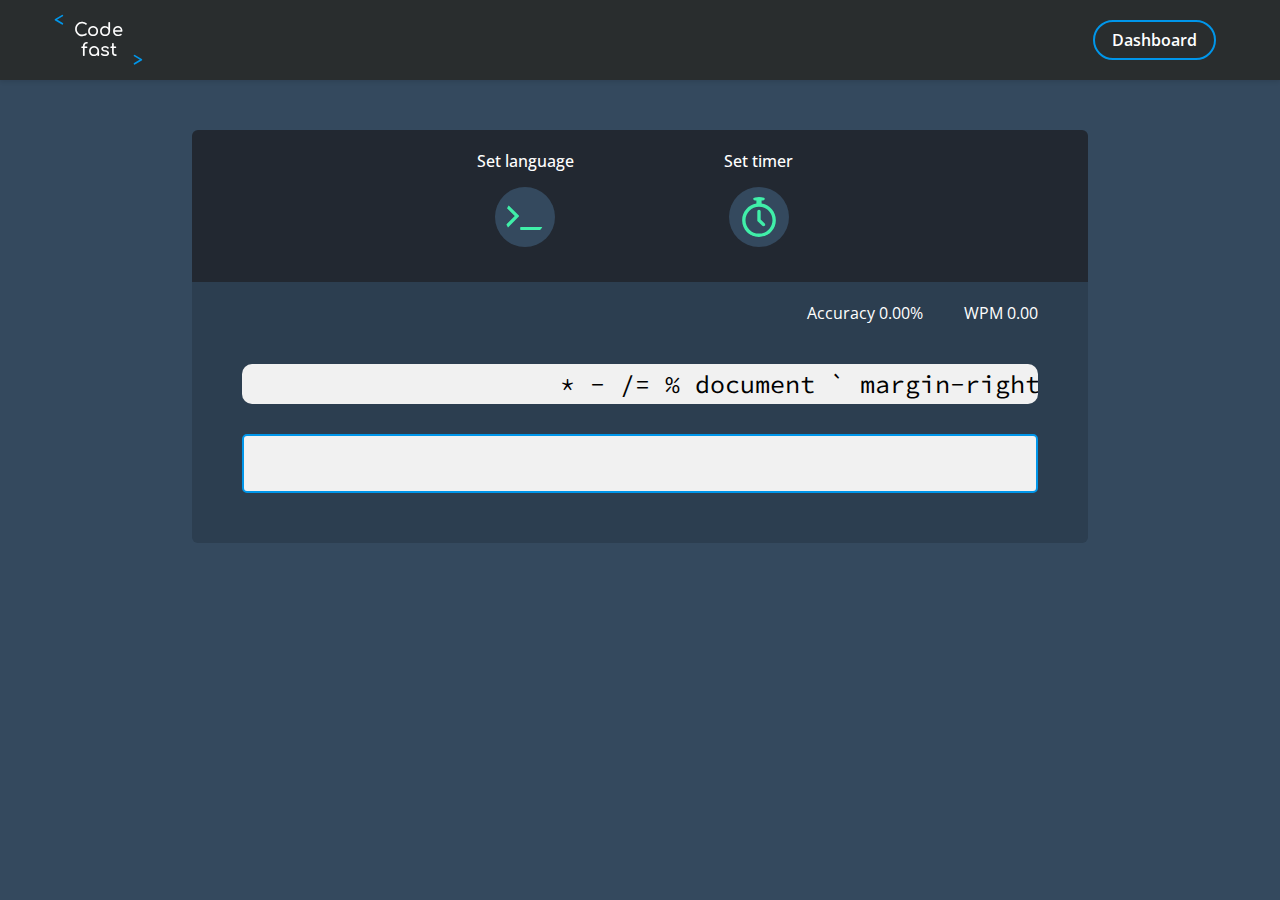
<file: index.html>
<!DOCTYPE html>
<html>
    <head>
        <meta charset="UTF-8">
        <meta http-equiv="X-UA-Compatible" content="IE=edge">
        <meta name="viewport" content="width=device-width, initial-scale=1.0">
        <meta name="keywords" content="programowanie, pisanie, kodowanie">
        <meta name="description" content="Strona ma na celu zwiększenie twojej szybkości pisania kodu.">
        <title>Code Fast</title>
        <link href="https://fonts.googleapis.com/css?family=Source+Code+Pro:400&amp;subset=latin-ext" rel="stylesheet">
        <link href="https://fonts.googleapis.com/css?family=Open+Sans:400,600&display=swap&subset=latin-ext" rel="stylesheet">
        <link href="https://fonts.googleapis.com/css2?family=Comfortaa:wght@600&display=swap" rel="stylesheet">
        <link rel="stylesheet" type="text/css" href="src/styles/style.css">
        <link rel="shortcut icon" href="src/icons/favicon.png" type="image/x-icon" />
    </head>
    <body>
        <div  class="overlay"></div>
        <div class="modal" id="languages">
            <div class="modal__header">
                <h3 class="modal__header--title">Pick languages</h3>
                <button data-close-button class="modal__header--close">
                    &times;
                </button>
            </div>
            <div class="modal__body">
                <form class="languages">
                    <input type="checkbox" id="html">
                    <label for="html" class="language">HTML</label>
                    <input type="checkbox" id="css">
                    <label for="css" class="language">CSS </label>
                    <input type="checkbox" id="js"> 
                    <label for="js" class="language">JS</label>
                    <input type="checkbox" id="php">
                    <label for="php" class="language">PHP</label>
                    <input type="checkbox" id="cSharp">
                    <label for="cSharp" class="language">C#</label>
                    <input type="checkbox" id="java">
                    <label for="java" class="language">JAVA</label>
                </form>
            </div>
            <div class="modal__footer">
                <input type="submit" class="button--save" value="Save">
            </div>
        </div>
        <div class="modal" id="timer">
            <div class="modal__header">
                <h3 class="modal__header--title">Set timer</h3>
                <button data-close-button class="modal__header--close">
                    &times;
                </button>
            </div>
            <div class="modal__body">
                <form class="timer">
                    <label for="timer__slider" class="timer__block">Time to write in minutes: </label>
                    <input type="range" id="timer__slider" min="1" max="5" >
                </form>
            </div>
            <div class="modal__footer">
                <input type="submit" class="timer__button--save button--save" value="Save">
            </div>
        </div>
        <div class="container">
            <header class='header'>
                <nav class="header__nav">
                    <a href="index.html" class="header__logo">
                            <p>Code</p>
                            <p>fast</p>
                    </a>
                    <div class="header__option"><a href="dashboard.html">Dashboard</a></div>
                </nav>
            </header>
            <main class="main">
                <div class="app">
                    <div class="app__controls">
                        <div class="configuration__language" data-modal-target="#languages">
                            <p>Set language</p>
                            <svg viewBox="0 0 471.362 471.362" class="configuration--svg">
                                <path d="M468.794,355.171c-1.707-1.718-3.897-2.57-6.563-2.57H188.145c-2.664,0-4.854,0.853-6.567,2.57
                                    c-1.711,1.711-2.565,3.897-2.565,6.563v18.274c0,2.662,0.854,4.853,2.565,6.563c1.713,1.712,3.903,2.57,6.567,2.57h274.086
                                    c2.666,0,4.856-0.858,6.563-2.57c1.711-1.711,2.567-3.901,2.567-6.563v-18.274C471.365,359.068,470.513,356.882,468.794,355.171z" />
                                <path  d="M30.259,85.075c-1.903-1.903-4.093-2.856-6.567-2.856s-4.661,0.953-6.563,2.856L2.852,99.353
                                    C0.95,101.255,0,103.442,0,105.918c0,2.478,0.95,4.664,2.852,6.567L115.06,224.69L2.852,336.896C0.95,338.799,0,340.989,0,343.46
                                    c0,2.478,0.95,4.665,2.852,6.567l14.276,14.273c1.903,1.906,4.089,2.854,6.563,2.854s4.665-0.951,6.567-2.854l133.048-133.045
                                    c1.903-1.902,2.853-4.096,2.853-6.57c0-2.473-0.95-4.663-2.853-6.565L30.259,85.075z" />
                             </svg>
                        </div>
                        <div class="configuration__timer" data-modal-target="#timer">
                            <p>Set timer</p>
                            <svg viewBox="0 0 296.228 296.228" class="configuration--svg">
                                <path d="m167.364,48.003v-23.003h10.5c6.903,0 12.5-5.597 12.5-12.5s-5.596-12.5-12.5-12.5h-59.5c-6.903,0-12.5,5.597-12.5,12.5s5.597,12.5 12.5,12.5h10.5v23.003c-59.738,9.285-105.604,61.071-105.604,123.37-3.55271e-15,68.845 56.01,124.854 124.854,124.854s124.854-56.01 124.854-124.854c0-62.299-45.866-114.085-105.604-123.37zm-19.25,223.225c-55.06,0-99.854-44.795-99.854-99.854s44.795-99.854 99.854-99.854 99.854,44.795 99.854,99.854-44.794,99.854-99.854,99.854z" />
                                <path d="m160.614,166.18v-58.889c0-6.903-5.597-12.5-12.5-12.5s-12.5,5.597-12.5,12.5v66.1c0,2.033 0.81,3.982 2.25,5.416l34.969,34.822c4.893,4.872 12.806,4.854 17.678-0.037 4.871-4.892 4.854-12.807-0.037-17.678l-29.86-29.734z" />
                            </svg>
                        </div>
                    </div>
                    <div class="app__wrapper">
                        <div class="app__liveStats">
                            <div class="liveStats__accuracy">Accuracy 0.00%</div>
                            <div class="liveStats__wpm">WPM 0.00</div>
                        </div>
                        <div class="app__output"></div>
                        <input class="app__input" type="text" />
                        <div id="time__left--slider"></div>
                    </div>
                    <div class="summary">
                        <div class="score">
                            <div class="score__title">Summary</div>
                            <div class="score__label">
                                <div>Typed</div>
                                <div>WPM</div>
                                <div>Mistyped</div>
                                <div>Accuracy</div>
                            </div>
                            <div class="score__values">
                                <div class="typed"> </div>
                                <div class="wpm"> </div>
                                <div class="mistyped"> </div>
                                <div class="accuracy"> </div>
                            </div>
                        </div>
                        <div class="restart--message">
                            <p>Try again</p>
                            <div class="restart--sign">
                                <div class="arrow"></div>
                            </div>
                        </div>
                    </div>
                </div>
            </main>
        </div>
        <script src="src/js/words.js"></script>
        <script src="src/js/script.js"></script>
    </body>
</html>
</file>
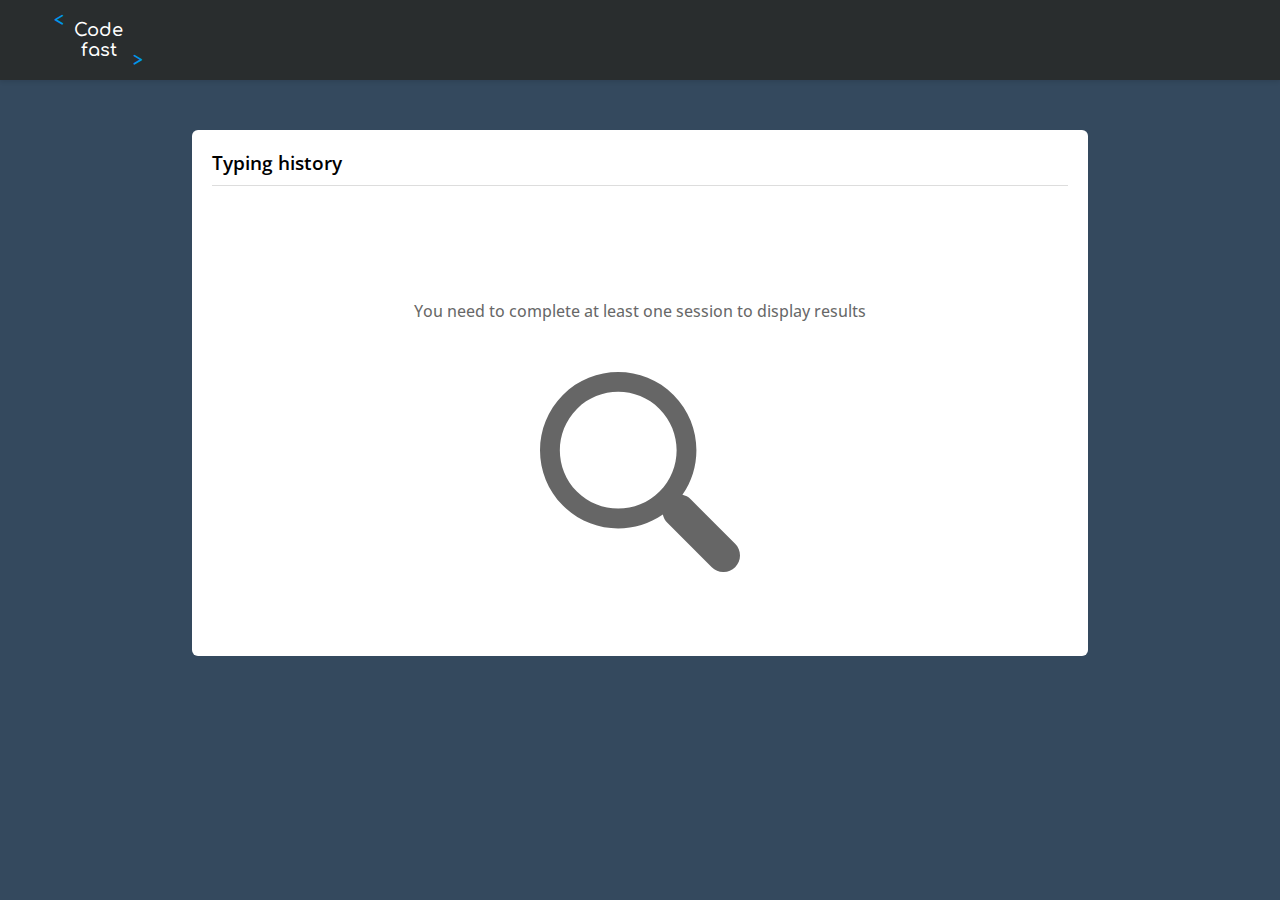
<file: dashboard.html>
<!DOCTYPE html>
<html>
    <head>
        <meta charset="UTF-8">
        <meta http-equiv="X-UA-Compatible" content="IE=edge">
        <meta name="viewport" content="width=device-width, initial-scale=1.0">
        <meta name="keywords" content="programowanie, pisanie, kodowanie">
        <meta name="description" content="Strona ma na celu zwiększenie twojej szybkości pisania kodu.">
        <title>Code Fast</title>
        <link href="https://fonts.googleapis.com/css?family=Source+Code+Pro:400&amp;subset=latin-ext" rel="stylesheet">
        <link href="https://fonts.googleapis.com/css?family=Open+Sans:400,600&display=swap&subset=latin-ext" rel="stylesheet">
        <link href="https://fonts.googleapis.com/css2?family=Comfortaa:wght@600&display=swap" rel="stylesheet">
        <link rel="stylesheet" type="text/css" href="src/styles/style.css">
        <link rel="shortcut icon" href="src/icons/favicon.png" type="image/x-icon" />
    </head>
    <body>
        <div class="container">
            <header class='header'>
                <nav class="header__nav">
                    <a href="index.html" class="header__logo">
                        <p>Code</p>
                        <p>fast</p>
                    </a>
                </nav>
            </header>
            <main class="main">
                <div class="statistics">
                    <h3>Typing history</h3>
                    <div id="statistics__labels"></div>
                    <div id="statistics__chart">
                        <p>You need to complete at least one session to display results</p>
                        <svg viewBox="0 0 30.239 30.239" class="loupe--svg">
                            <path d="M20.194,3.46c-4.613-4.613-12.121-4.613-16.734,0c-4.612,4.614-4.612,12.121,0,16.735
                                    c4.108,4.107,10.506,4.547,15.116,1.34c0.097,0.459,0.319,0.897,0.676,1.254l6.718,6.718c0.979,0.977,2.561,0.977,3.535,0
                                    c0.978-0.978,0.978-2.56,0-3.535l-6.718-6.72c-0.355-0.354-0.794-0.577-1.253-0.674C24.743,13.967,24.303,7.57,20.194,3.46z
                                    M18.073,18.074c-3.444,3.444-9.049,3.444-12.492,0c-3.442-3.444-3.442-9.048,0-12.492c3.443-3.443,9.048-3.443,12.492,0
                                    C21.517,9.026,21.517,14.63,18.073,18.074z" />
                        </svg>
                    </div>
                </div>
            </main>
        </div>
        <script src="https://code.jscharting.com/latest/jscharting.js"></script>
        <script src="src/js/generateChart.js"></script>
    </body>
</html>
</file>
<file: src/styles/style.css>
* {
  margin: 0;
  padding: 0;
  box-sizing: border-box;
}

html {
  scroll-behavior: smooth;
}

body {
  width: 100%;
  font-family: Open Sans, sans-serif;
  font-weight: 500;
  color: white;
}

.container {
  width: 100%;
  min-height: 100vh;
  display: flex;
  flex-direction: column;
  align-items: center;
  background-color: #34495e;
}

.header {
  width: 100%;
  display: flex;
  align-items: center;
  justify-content: center;
  background: #292d2e;
  box-shadow: 0 2px 4px 0 rgba(0, 0, 0, 0.1);
  user-select: none;
}

.header__nav {
  width: 90vw;
  display: flex;
  align-items: center;
  justify-content: space-between;
}

.header__option {
  padding: 7px 17px;
  border: 2px solid #0096ea;
  border-radius: 20px;
  font-size: 16px;
  font-weight: 600;
  color: white;
  background: transparent;
  text-align: center;
  cursor: pointer;
  transition: background-color ease-in 0.1s;
}

.header__option a {
  text-decoration: none;
  color: inherit;
}

.header__option:hover {
  background-color: #0096ea;
  cursor: pointer;
}

.header__logo {
  position: relative;
  display: flex;
  justify-content: center;
  align-items: stretch;
  flex-direction: column;
  padding: 20px 10px;
  text-decoration: none;
  font-family: "Comfortaa", cursive;
  font-weight: 600;
  font-size: 18px;
  color: white;
}

.header__logo p {
  display: flex;
  justify-content: center;
  align-items: center;
}
.header__logo::before {
  content: "<";
  position: absolute;
  top: 0;
  left: 0;
  transform: translate(-100%, 50%);
  display: block;
  font-size: 18px;
  color: #0096ea;
}
.header__logo::after {
  content: ">";
  position: absolute;
  bottom: 0;
  right: 0;
  transform: translate(100%, -50%);
  display: block;
  font-size: 18px;
  color: #0096ea;
}

.main {
  width: 100%;
  margin-top: 50px;
  display: flex;
  flex-direction: column;
  align-items: center;
}

.app {
  width: 70vw;
  border-radius: 6px;
  display: flex;
  flex-direction: column;
  align-items: center;
  background-color: transparent;
  overflow: hidden;
}

.app__controls {
  width: 100%;
  padding: 20px 0;
  display: flex;
  justify-content: center;
  align-items: center;
  background: #222831;
  user-select: none;
}

.app__controls > div {
  margin: 0 70px;
  display: flex;
  flex-direction: column;
  align-items: center;
  justify-content: center;
  text-align: center;
  transition: color 100ms ease-in-out;
}

.app__controls > div:hover {
  color: #40efa9;
  cursor: pointer;
}

.configuration--svg {
  height: 60px;
  width: 60px;
  margin: 15px;
  padding: 10px;
  border-radius: 50%;
  background: #34495e;
  fill: #40efa9;
  transition: transform 100ms ease-in-out;
}

.app__controls div:hover .configuration--svg {
  transform: scale(1.1);
}

.app__wrapper {
  width: 100%;
  padding: 20px 50px;
  border-bottom-left-radius: 6px;
  border-bottom-right-radius: 6px;
  position: relative;
  display: flex;
  flex-direction: column;
  justify-content: center;
  align-items: center;
  background: #2c3e50;
  user-select: none;
}

.app__liveStats {
  display: flex;
  align-self: flex-end;
  font-weight: 400;
  text-align: right;
}

.liveStats__accuracy {
  min-width: 150px;
  margin-right: 15px;
}

.liveStats__wpm {
  min-width: 100px;
}

.app__output {
  width: 100%;
  margin-top: 40px;
  border-radius: 10px;
  line-height: 40px;
  text-indent: 40%;
  text-align: left;
  white-space: nowrap;
  font-family: "Source Code Pro", "Courier New", monospace;
  font-size: 25px;
  font-weight: 400;
  color: black;
  background-color: #f1f1f1;
  overflow: hidden;
}

input.app__input {
  width: 100%;
  margin-top: 30px;
  margin-bottom: 30px;
  padding-right: 60%;
  border: 2px solid #0096ea;
  border-radius: 5px;
  line-height: 55px;
  text-align: right;
  text-indent: -999999px;
  font-family: "Source Code Pro", "Courier New", monospace;
  font-size: 25px;
  font-weight: 400;
  color: black;
  background-color: #f1f1f1;
}

input.app__input:focus,
input.app__input:hover {
  border: 2px solid #4ea550;
  outline: none;
}

#time__left--slider {
  height: 5px;
  width: 100%;
  position: absolute;
  bottom: 0;
  left: 0;
  border-radius: 10px;
  background: #4ea550;
  opacity: 0;
  transition: 0.5s ease-in-out;
}

.summary {
  width: 70vw;
  margin-top: 30px;
  padding: 0 50px;
  display: flex;
  flex-direction: row;
  align-items: center;
  justify-content: space-between;
  opacity: 0;
  visibility: hidden;
  transition: all 1s ease-out;
}

.summary.active {
  visibility: visible;
  opacity: 1;
}

.summary.active .score,
.summary.active .restart--message {
  transform: translateX(0);
}

.score {
  width: 50%;
  padding: 20px;
  display: flex;
  align-self: start;
  flex-wrap: wrap;
  transform: translateX(-10%);
  border-radius: 6px;
  background: #222831;
  transition: transform 0.5s ease-out;
}

.score__title {
  width: 100%;
  margin-bottom: 15px;
  padding-bottom: 5px;
  border-bottom: 1px solid #ddd;
  font-size: 20px;
}

.score__label div,
.score__values div {
  margin-top: 10px;
  padding-bottom: 5px;
}

.score__label {
  flex: 1;
}

.score__values {
  flex: 2;
  text-indent: 30px;
  font-weight: 400;
}

.restart--message {
  width: 50%;
  display: flex;
  flex-direction: column;
  align-items: center;
  transform: translateX(10%);
  transition: transform 0.5s ease-out;
}

.restart--message p {
  margin-bottom: 15px;
  font-size: 20px;
  color: white;
}

.restart--sign {
  border-radius: 50%;
  display: flex;
  align-items: center;
  background: #222831;
  transition: transform 0.3s ease-in-out;
}

.restart--sign:hover {
  transform: rotate(-20deg) scale(1.1);
  cursor: pointer;
}

/* https://codepen.io/ZoomAll/pen/zyMQmr */
.arrow {
  width: 75px;
  height: 75px;
  position: relative;
  margin: 30px;
  border: 10px solid #40efa9; /*#0074d9*/
  border-radius: 50%;
  border-left-color: transparent;
}

.arrow::after {
  content: "";
  position: absolute;
  top: -9px;
  left: -6px;
  border-style: solid;
  border-width: 25px;
  border-bottom-color: #40efa9;
  border-top-width: 0;
  border-left-width: 0;
  border-right-color: transparent;
}

.modal {
  position: fixed;
  top: 50%;
  left: 50%;
  transform: translate(-50%, -50%) scale(0);
  border-radius: 6px;
  background-color: #2c3e50;
  color: white;
  z-index: 9999;
  box-shadow: 0 5px 15px rgba(0, 0, 0, 0.5);
  transition: 200ms ease-in-out;
}

.modal.active {
  transform: translate(-50%, -50%) scale(1);
}

.modal__header {
  padding: 10px 20px;
  display: flex;
  justify-content: space-between;
  align-items: center;
  background-color: #222831;
}

.modal__header--title {
  font-weight: normal;
  font-size: 20px;
  font-family: Helvetica, Arial, sans-serif;
}

.modal__header--close {
  border: none;
  outline: none;
  font-size: 30px;
  background: none;
  color: rgb(144, 1, 1);
  cursor: pointer;
}

.modal__header--close:hover {
  color: red;
}

.modal__body {
  padding: 0px 10px 20px 10px;
}

.modal__footer {
  padding: 15px 0;
  display: flex;
  align-items: center;
  justify-content: center;
}

.overlay {
  position: fixed;
  left: 0;
  top: 0;
  right: 0;
  bottom: 0;
  background: rgba(0, 0, 0, 0.5);
  opacity: 0;
  pointer-events: none;
  transition: 200ms ease-in-out;
}

.overlay.active {
  z-index: 9999;
  opacity: 1;
  pointer-events: all;
}

form.languages {
  display: flex;
  justify-content: space-around;
  flex-wrap: wrap;
}

#languages {
  width: 300px;
}

#languages input[type="checkbox"] {
  height: 0;
  width: 0;
  opacity: 0;
  cursor: pointer;
  -webkit-appearance: none;
}

label.language {
  width: 70px;
  height: 40px;
  margin: 20px 10px 0px 10px;
  border: 1px solid rgba(0, 0, 0, 0.6);
  border-radius: 10px;
  display: flex;
  align-items: center;
  justify-content: center;
  font-size: 16px;
  font-weight: 600;
  transition: 100ms ease-in-out;
}

label.language:hover {
  border: 1px solid #5a89ea;
  background: #5a89ea;
  color: white;
  cursor: pointer;
}

input:checked + label {
  border: 1px solid #5a89ea;
  background: #5a89ea;
  color: white;
}

input:checked + label:hover {
  border: 1px solid #4294ff;
  background: #4294ff;
}

form.timer {
  display: flex;
  flex-direction: column;
  align-items: center;
}

.timer .timer__block {
  margin: 20px;
  font-weight: 400;
}

#timer {
  width: 500px;
}

#timer__slider {
  -webkit-appearance: none;
  width: 70%;
  height: 15px;
  border-radius: 5px;
  outline: none;
  background: #d3d3d3;
}

#timer__slider::-webkit-slider-thumb {
  -webkit-appearance: none;
  appearance: none;
  width: 25px;
  height: 25px;
  border-radius: 50%;
  background: #5a89ea;
  cursor: pointer;
}

#timer__slider::-webkit-slider-thumb:hover {
  background: #1aafff;
}

.lightWrongLetter {
  color: red;
}

.button--save {
  width: 70px;
  height: 40px;
  padding: 5px;
  border: none;
  border-radius: 10px;
  outline: none;
  font-size: 16px;
  font-weight: 600;
  background-color: #4ea550;
  color: white;
  cursor: pointer;
  transition: 100ms ease-in-out;
}

.button--save:hover {
  background-color: #62b554;
}

#chartDiv {
  margin-top: 100px;
}

.statistics {
  width: 70vw;
  padding: 20px;
  border-radius: 6px;
  display: flex;
  flex-direction: column;
  align-items: center;
  background: white;
  color: black;
}

.statistics h3 {
  width: 100%;
  padding-bottom: 10px;
  border-bottom: 1px solid #ddd;
  font-weight: 600;
  font-family: inherit;
}

#statistics__labels {
  width: 100%;
  display: flex;
  flex-direction: row;
  justify-content: space-around;
  align-items: center;
}

#statistics__labels > div {
  margin-top: 20px;
  display: flex;
  flex-direction: column;
  justify-content: center;
  align-items: center;
  font-weight: 400;
  font-size: 14px;
}

#statistics__labels > div p:first-child {
  margin-bottom: 5px;
  color: rgba(0, 0, 0, 0.6);
}

#statistics__labels > div p:last-child {
  font-weight: 600;
}

#statistics__chart {
  width: 100%;
  height: 400px;
  margin-top: 50px;
  display: flex;
  flex-direction: column;
  align-items: center;
  justify-content: center;
  color: rgba(0, 0, 0, 0.6);
}

.loupe--svg {
  width: 200px;
  height: 200px;
  margin-top: 50px;
  fill: rgba(0, 0, 0, 0.6);
}

@media screen and (max-width: 1100px) {
  .app {
    width: 90vw;
  }

  .app__controls > div {
    margin: 0 40px;
  }

  #timer {
    width: 90vw;
  }

  .summary {
    width: 90vw;
  }

  .statistics {
    width: 90vw;
  }
}
</file>
